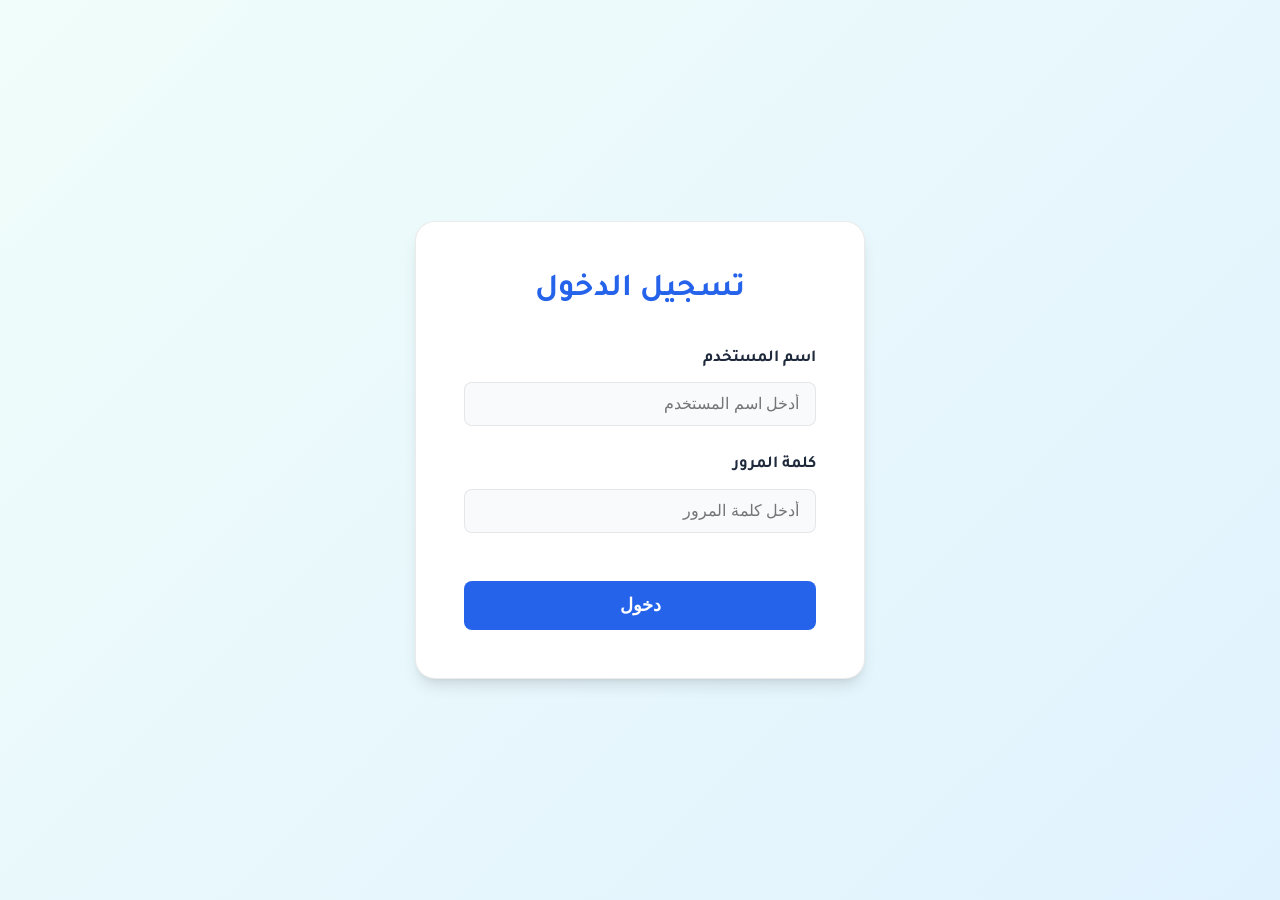
<file: index.html>
<!DOCTYPE html>
<html lang="ar" dir="rtl">
<head>
    <meta charset="UTF-8">
    <meta name="viewport" content="width=device-width, initial-scale=1.0">
    <title>تسجيل الدخول - مشروع الذكاء الاصطناعي</title>
    <!-- Google Fonts for Arabic UI -->
    <link rel="preconnect" href="https://fonts.googleapis.com">
    <link rel="preconnect" href="https://fonts.gstatic.com" crossorigin>
    <link href="https://fonts.googleapis.com/css2?family=Cairo:wght@400;600;800&family=Tajawal:wght@400;500;700&display=swap" rel="stylesheet">
    <link rel="stylesheet" href="style.css">
</head>
<body>
    <div class="login-container">
        <div class="login-card">
            <h1 class="login-title">تسجيل الدخول</h1>
            
            <form id="loginForm" onsubmit="handleLogin(event)">
                <div class="form-group">
                    <label class="form-label" for="username">اسم المستخدم</label>
                    <input type="text" id="username" class="form-control" autocomplete="off" placeholder="أدخل اسم المستخدم">
                </div>
                
                <div class="form-group">
                    <label class="form-label" for="password">كلمة المرور</label>
                    <input type="password" id="password" class="form-control" placeholder="أدخل كلمة المرور">
                </div>
                
                <div id="errorMessage" class="error-message">
                    اسم المستخدم أو كلمة المرور غير صحيحة. الرجاء المحاولة مرة أخرى.
                </div>
                
                <button type="submit" class="btn-primary" style="margin-top: 1.5rem;">دخول</button>
            </form>
        </div>
    </div>

    <script src="script.js"></script>
</body>
</html>
</file>
<file: style.css>
/* Variables and Theme Settings */
:root {
  /* Light Theme Colors */
  --primary-color: #2563eb;
  --primary-hover: #1d4ed8;
  --bg-main: #f8fafc;
  --bg-gradient: linear-gradient(135deg, #f0fdfa 0%, #e0f2fe 100%);
  --bg-alt: rgba(37, 99, 235, 0.03);
  --card-bg: #ffffff;
  --text-main: #1e293b;
  --text-muted: #475569;
  --border-color: rgba(0, 0, 0, 0.08);
  
  --danger-color: #ef4444;
  --shadow-sm: 0 1px 2px 0 rgb(0 0 0 / 0.05);
  --shadow-md: 0 4px 6px -1px rgb(0 0 0 / 0.1), 0 2px 4px -2px rgb(0 0 0 / 0.1);
  --shadow-lg: 0 10px 15px -3px rgb(0 0 0 / 0.1), 0 4px 6px -4px rgb(0 0 0 / 0.1);
  --radius-lg: 1.25rem;
  --transition: all 0.3s cubic-bezier(0.4, 0, 0.2, 1);
}

/* Dark Theme Variables */
body.dark-theme {
  --primary-color: #60a5fa;
  --primary-hover: #93c5fd;
  --bg-main: #0f172a;
  --bg-gradient: linear-gradient(135deg, #0f172a 0%, #1e293b 100%);
  --bg-alt: rgba(255, 255, 255, 0.02);
  --card-bg: #1e293b;
  --text-main: #f8fafc;
  --text-muted: #cbd5e1;
  --border-color: rgba(255, 255, 255, 0.1);
  --shadow-sm: 0 1px 2px 0 rgb(0 0 0 / 0.3);
  --shadow-md: 0 4px 6px -1px rgb(0 0 0 / 0.4);
  --shadow-lg: 0 10px 15px -3px rgb(0 0 0 / 0.5);
}

* {
  margin: 0;
  padding: 0;
  box-sizing: border-box;
}

html {
  scroll-behavior: smooth;
}

body {
  font-family: 'Tajawal', 'Cairo', system-ui, -apple-system, sans-serif;
  background: var(--bg-gradient);
  color: var(--text-main);
  min-height: 100vh;
  line-height: 1.8;
  font-size: 1.05rem;
  transition: background-color 0.4s ease, color 0.4s ease;
}

/* Typography Enhancements */
h1, h2, h3, h4 {
  color: var(--primary-color);
  margin-bottom: 1rem;
  line-height: 1.3;
  transition: color 0.4s ease;
}

h2 { font-size: 2.25rem; }
h3 { font-size: 1.75rem; }

/* Layout Utilities */
.container {
  max-width: 1200px;
  margin: 0 auto;
  padding: 2rem;
}

.text-center { text-align: center; }

/* Sticky Navbar */
.navbar {
  position: sticky;
  top: 0;
  z-index: 1000;
  background: var(--card-bg);
  box-shadow: var(--shadow-md);
  padding: 1rem 0;
  transition: background-color 0.4s ease, box-shadow 0.4s ease;
}

.navbar .container {
  display: flex;
  justify-content: space-between;
  align-items: center;
  padding: 0 2rem;
}

.nav-brand {
  display: flex;
  align-items: center;
  gap: 1rem;
}

.nav-brand img {
  height: 40px;
  border-radius: 4px;
}

.nav-brand h2 {
  margin: 0;
  font-size: 1.5rem;
}

.nav-links {
  display: flex;
  gap: 1.5rem;
  align-items: center;
}

.nav-links a {
  text-decoration: none;
  font-weight: 600;
  color: var(--text-main);
  transition: color 0.3s;
}

.nav-links a:hover {
  color: var(--primary-color);
}

.theme-toggle-btn {
  background: rgba(128, 128, 128, 0.1);
  border: none;
  border-radius: 50%;
  width: 40px;
  height: 40px;
  display: flex;
  align-items: center;
  justify-content: center;
  cursor: pointer;
  font-size: 1.2rem;
  color: var(--text-main);
  transition: var(--transition);
}

.theme-toggle-btn:hover {
  background: rgba(128, 128, 128, 0.2);
  transform: rotate(15deg);
}

/* Back to Top Button */
.back-to-top {
  position: fixed;
  bottom: 2rem;
  left: 2rem; /* Left since it's RTL */
  width: 50px;
  height: 50px;
  background: var(--primary-color);
  color: white;
  border: none;
  border-radius: 50%;
  font-size: 1.5rem;
  cursor: pointer;
  box-shadow: var(--shadow-lg);
  opacity: 0;
  visibility: hidden;
  transition: var(--transition);
  z-index: 999;
}

.back-to-top.visible {
  opacity: 1;
  visibility: visible;
}

.back-to-top:hover {
  transform: translateY(-5px);
  background: var(--primary-hover);
}

/* Login Page Specifics */
.login-container {
  min-height: 100vh;
  display: flex;
  align-items: center;
  justify-content: center;
  padding: 1rem;
}

.login-card {
  background: var(--card-bg);
  padding: 3rem;
  border-radius: var(--radius-lg);
  box-shadow: var(--shadow-lg);
  width: 100%;
  max-width: 450px;
  animation: slideUp 0.6s ease-out;
  border: 1px solid var(--border-color);
}

.login-title {
  text-align: center;
  margin-bottom: 2rem;
  font-size: 2rem;
  font-weight: 700;
}

.form-group { margin-bottom: 1.5rem; }

.form-label {
  display: block;
  margin-bottom: 0.5rem;
  font-weight: 600;
  color: var(--text-main);
}

.form-control {
  width: 100%;
  padding: 0.75rem 1rem;
  border: 1px solid var(--border-color);
  background: var(--bg-main);
  color: var(--text-main);
  border-radius: 0.5rem;
  font-size: 1rem;
  transition: var(--transition);
  outline: none;
}

.form-control:focus {
  border-color: var(--primary-color);
  box-shadow: 0 0 0 3px rgba(37, 99, 235, 0.2);
}

.btn-primary {
  width: 100%;
  background-color: var(--primary-color);
  color: white;
  padding: 0.875rem;
  border: none;
  border-radius: 0.5rem;
  font-size: 1.1rem;
  font-weight: 600;
  cursor: pointer;
  transition: var(--transition);
}

.btn-primary:hover {
  background-color: var(--primary-hover);
  transform: translateY(-2px);
  box-shadow: var(--shadow-md);
}

.error-message {
  color: var(--danger-color);
  font-size: 0.875rem;
  margin-top: 0.5rem;
  display: none;
  text-align: center;
}

/* Hero Section */
.hero-section {
  text-align: center;
  padding: 5rem 2rem;
}

.hero-title {
  font-size: 4rem;
  font-weight: 800;
  margin-bottom: 1.5rem;
  background: linear-gradient(to left, var(--primary-color), #7c3aed);
  -webkit-background-clip: text;
  background-clip: text;
  -webkit-text-fill-color: transparent;
}

.hero-subtitle {
  font-size: 1.4rem;
  color: var(--text-muted);
  max-width: 700px;
  margin: 0 auto;
  line-height: 1.8;
}

/* Content Sections (Alternating Backgrounds) */
.content-wrapper {
  background: var(--bg-main);
  padding: 4rem 0;
  border-bottom: 1px solid var(--border-color);
  transition: background-color 0.4s ease;
}

.content-wrapper.alt-bg {
  background: var(--bg-alt);
}

/* Splitting Layout (Grid Text + Image) */
.section-split {
  display: grid;
  grid-template-columns: 1fr 1fr;
  gap: 3rem;
  align-items: center;
}

/* Swap order natively */
.reverse-layout .split-text { order: 2; }
.reverse-layout .split-img { order: 1; }

.section-split p {
  color: var(--text-muted);
  margin-bottom: 1.2rem;
  text-align: justify;
}

.content-image {
  width: 100%;
  height: 100%;
  max-height: 400px;
  object-fit: cover;
  border-radius: var(--radius-lg);
  box-shadow: var(--shadow-md);
  transition: var(--transition);
  border: 1px solid var(--border-color);
}

.content-image:hover {
  transform: scale(1.03);
  box-shadow: var(--shadow-lg);
}

/* Feature Lists */
ul.feature-list {
  list-style: none;
  margin-bottom: 1.5rem;
}

ul.feature-list li {
  position: relative;
  padding-right: 2.5rem;
  margin-bottom: 1rem;
  color: var(--text-muted);
}

ul.feature-list li::before {
  content: '✓';
  position: absolute;
  right: 0;
  top: 0;
  color: #10b981;
  font-weight: bold;
  font-size: 1.2rem;
  background: rgba(16, 185, 129, 0.15);
  border-radius: 50%;
  width: 28px;
  height: 28px;
  display: flex;
  align-items: center;
  justify-content: center;
}

.example-box {
  background: var(--bg-alt);
  border-right: 4px solid var(--primary-color);
  padding: 1.5rem;
  border-radius: 8px 0 0 8px;
  margin-top: 1.5rem;
}

.example-box h4 {
  color: var(--primary-hover);
  margin-bottom: 0.5rem;
}

/* Pros and Cons Split Grid */
.pros-cons-grid {
  display: grid;
  grid-template-columns: repeat(auto-fit, minmax(280px, 1fr));
  gap: 2rem;
  margin-top: 2rem;
}

.pros-box, .cons-box {
  background: var(--card-bg);
  padding: 2rem;
  border-radius: var(--radius-lg);
  box-shadow: var(--shadow-sm);
  border: 1px solid var(--border-color);
}

.pros-title { color: #10b981 !important; margin-bottom: 1rem; }
.cons-title { color: var(--danger-color) !important; margin-bottom: 1rem;}

.cons-box ul.feature-list li::before {
  content: '✗';
  color: var(--danger-color);
  background: rgba(239, 68, 68, 0.15);
}

/* Video Section */
.media-section {
  display: flex;
  justify-content: center;
}

.video-container {
  background: var(--card-bg);
  padding: 2rem;
  border-radius: var(--radius-lg);
  box-shadow: var(--shadow-lg);
  max-width: 500px;
  width: 100%;
  text-align: center;
  border: 1px solid var(--border-color);
  transition: var(--transition);
}

.video-title { margin-bottom: 1.5rem; }

.video-container:hover {
  transform: translateY(-5px);
  box-shadow: 0 20px 25px -5px rgb(0 0 0 / 0.15), 0 8px 10px -6px rgb(0 0 0 / 0.1);
}

.video-container video {
  width: 100%;
  border-radius: 8px;
  background: #000;
  box-shadow: var(--shadow-sm);
}

/* References Section */
.references-grid {
  display: grid;
  grid-template-columns: repeat(auto-fit, minmax(250px, 1fr));
  gap: 1.5rem;
  margin-top: 2rem;
}

.ref-link {
  display: flex;
  align-items: center;
  justify-content: center;
  padding: 1rem 1.5rem;
  background: var(--card-bg);
  color: var(--primary-color);
  text-decoration: none;
  border-radius: 8px;
  font-weight: 600;
  border: 1px solid var(--primary-color);
  box-shadow: var(--shadow-sm);
  transition: var(--transition);
}

.ref-link:hover {
  background: var(--primary-color);
  color: white;
  transform: translateY(-2px);
  box-shadow: var(--shadow-md);
}

/* Advanced Footer */
footer {
  background: var(--card-bg);
  color: var(--text-muted);
  border-top: 1px solid var(--border-color);
  padding: 4rem 2rem 2rem;
}

.footer-grid {
  display: grid;
  grid-template-columns: repeat(auto-fit, minmax(250px, 1fr));
  gap: 3rem;
  max-width: 1200px;
  margin: 0 auto 3rem;
  text-align: right;
}

.footer-col h4 {
  color: var(--text-main);
  font-size: 1.25rem;
  margin-bottom: 1.5rem;
}

.footer-col p { margin-bottom: 1rem; }
.footer-col a {
  display: block;
  color: var(--text-muted);
  text-decoration: none;
  margin-bottom: 0.75rem;
  transition: color 0.3s;
}
.footer-col a:hover { color: var(--primary-color); }

.footer-bottom {
  text-align: center;
  padding-top: 2rem;
  border-top: 1px solid var(--border-color);
  font-size: 0.95rem;
}

/* Scroll Reveal Animations */
.reveal-on-scroll {
  opacity: 0;
  transform: translateY(40px);
  transition: opacity 0.8s ease-out, transform 0.8s ease-out;
}

.reveal-on-scroll.visible {
  opacity: 1;
  transform: translateY(0);
}

@keyframes shake {
  0%, 100% { transform: translateX(0); }
  25% { transform: translateX(-10px); }
  50% { transform: translateX(10px); }
  75% { transform: translateX(-10px); }
}

@keyframes slideUp {
  from { opacity: 0; transform: translateY(40px); }
  to { opacity: 1; transform: translateY(0); }
}

/* Responsive constraints */
@media (max-width: 900px) {
  .section-split {
    grid-template-columns: 1fr;
    gap: 2rem;
  }
  .reverse-layout .split-text { order: 1; }
  .reverse-layout .split-img { order: 2; }
}

@media (max-width: 768px) {
  .hero-title { font-size: 2.8rem; }
  .nav-links { display: none; } /* Could add hamburger menu for mobile */
  .footer-grid { text-align: center; }
}
</file>
